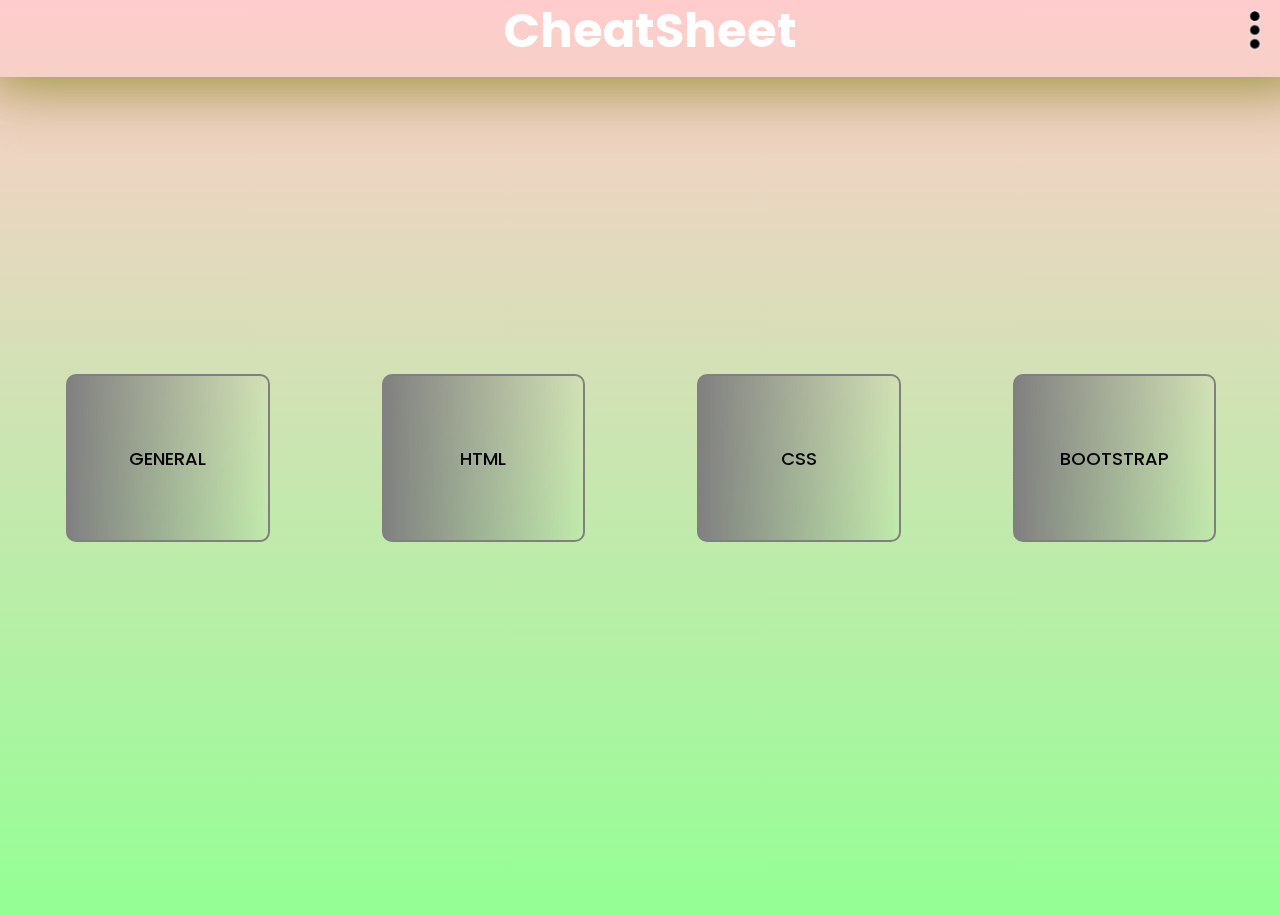
<file: index.html>
<!DOCTYPE html>
<html lang="en">
<head>
    <meta charset="UTF-8">
    <title>CheatSheet</title>
    <link rel="stylesheet" href="./style.css">
    <link rel="icon" type="image/png" href="images/icon.png">

</head>
<body>

<h1 class ="CheatSheetTitle">CheatSheet</h1>
<div class="navi">
    <input type="checkbox" id="navi-button">
    <label for="navi-button">
        <img src="images/navi-button.png" alt="alt" class="navi-button-img">
    </label>
    <div class="navigation-points">
        <a class="active" href="index.html">Home</a>
        <a href="general.html">General</a>
        <a href="html.html">HTML </a>
        <a href="lists-and-tables.html">Tables and List</a>
        <a href="css.html">CSS</a>
    </div>
</div>

<div class="buttons">
    <div class="btn">
        <a href="general.html">GENERAL</a>
    </div>
    <div class="btn">
        <a href="html.html">HTML</a>
    </div>
    <div class="btn">
        <a href="css.html">CSS</a>
    </div>
    <div class="btn">
        <a href="bs.html">BOOTSTRAP</a>
    </div>

</div>
        
</body>
</html>
</file>
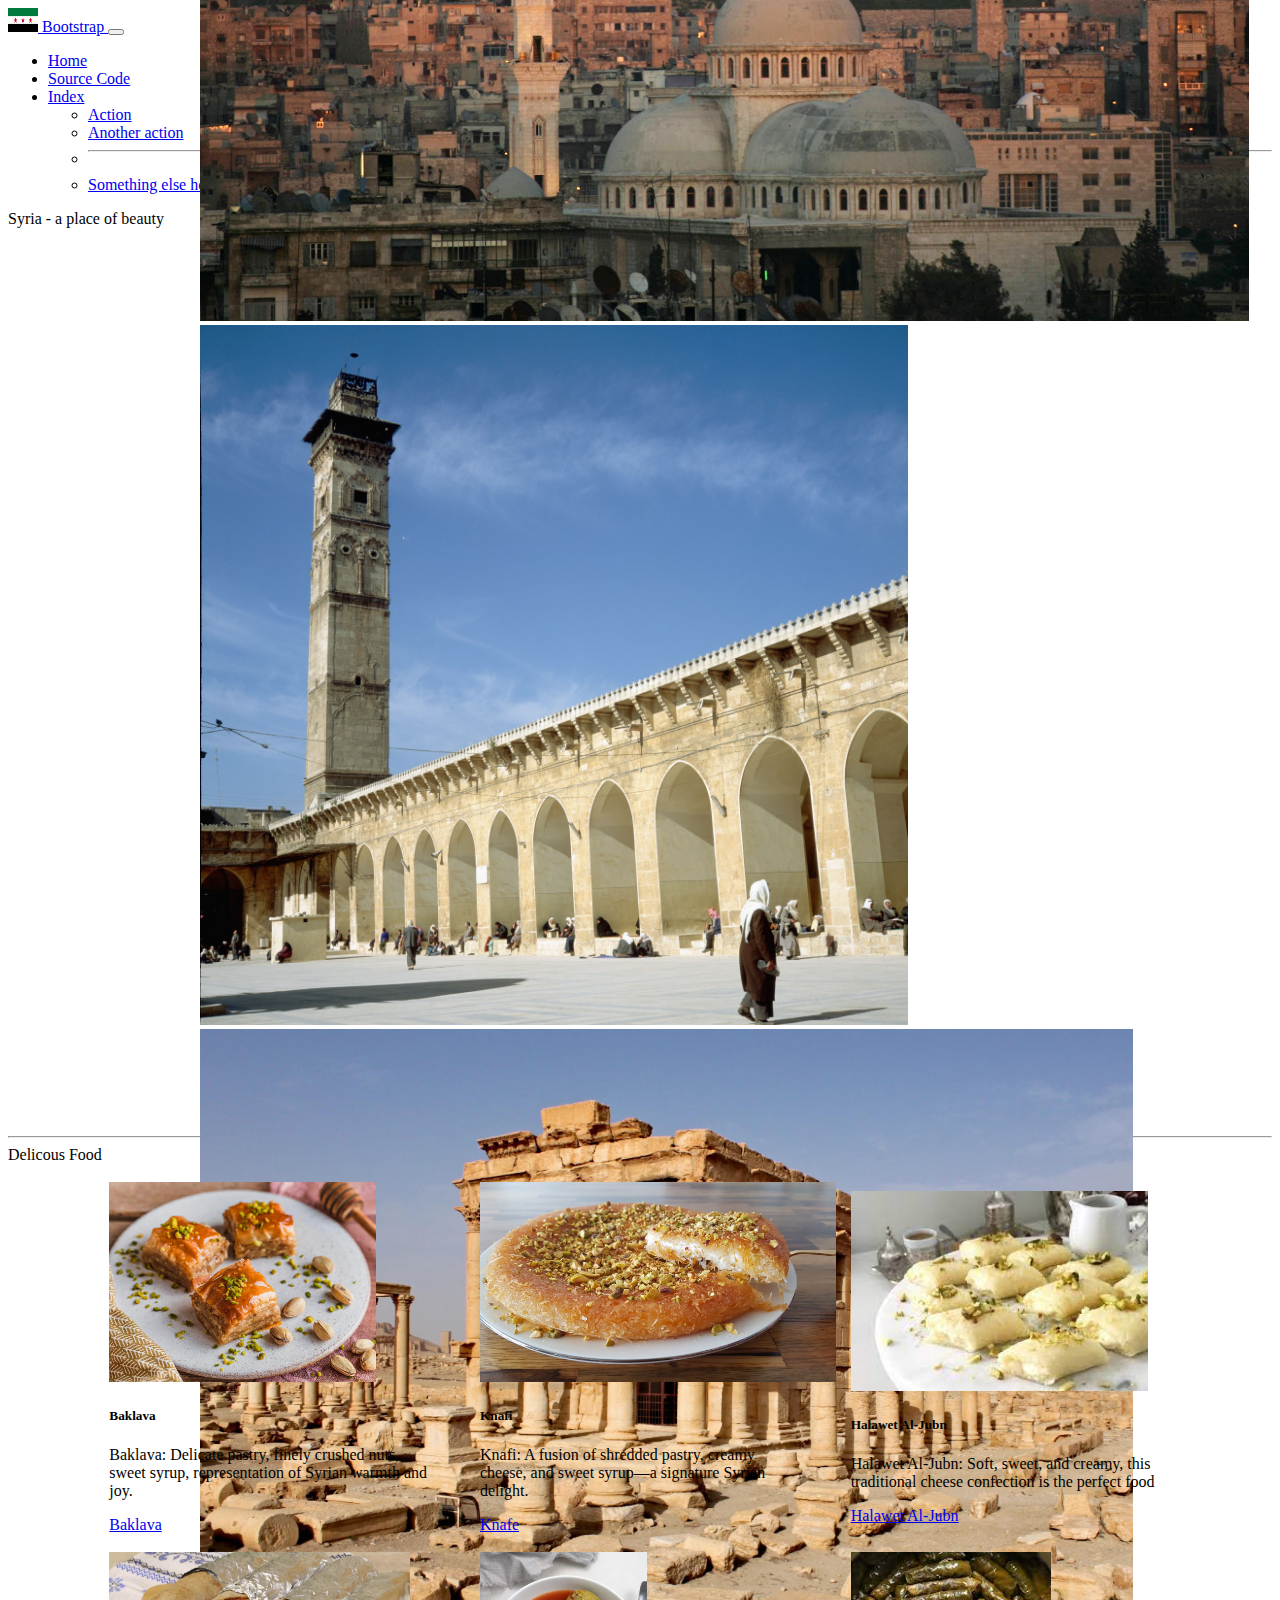
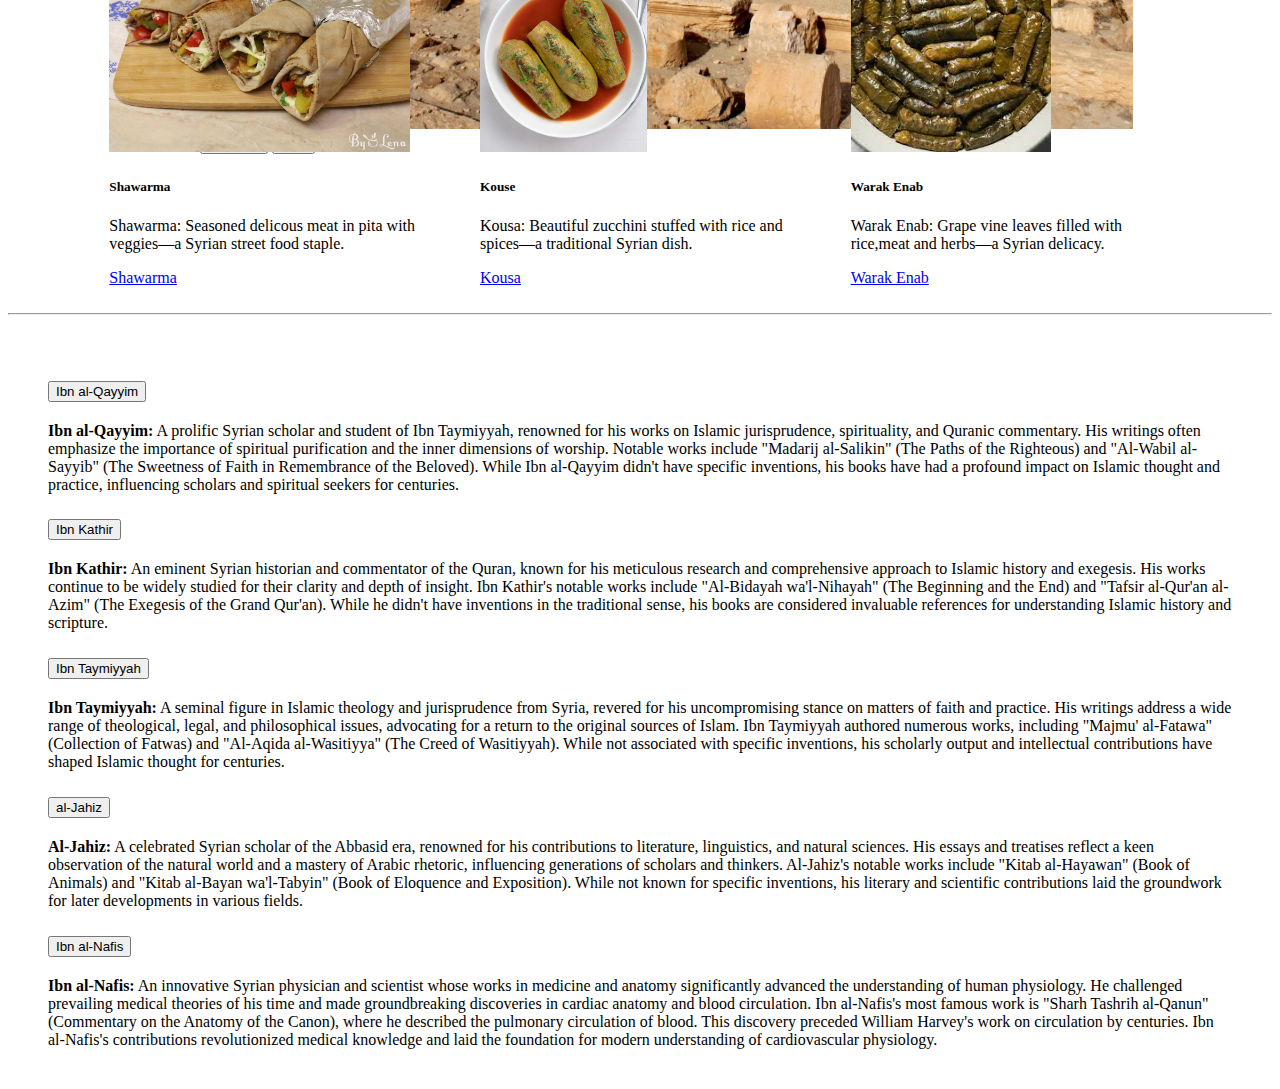
<file: bs.html>
<!DOCTYPE html>
<html lang="en">
<head>
    <link href="https://cdn.jsdelivr.net/npm/bootstrap@5.3.2/dist/css/bootstrap.min.css" rel="stylesheet" integrity="sha384-T3c6CoIi6uLrA9TneNEoa7RxnatzjcDSCmG1MXxSR1GAsXEV/Dwwykc2MPK8M2HN" crossorigin="anonymous">
    <meta charset="UTF-8">
    <meta name="viewport" content="width=device-width, initial-scale=1.0">
    <link rel="stylesheet" href="./bs.css">
    <link rel="icon" type="image/png" href="images/icon.png">

    <title>Bootstrap</title>
</head>
<body>

    
    <nav class="navbar navbar-expand-lg bg-body-tertiary">
        <div class="container-fluid">
            
            <a class="navbar-brand" href="#">
                <img src="./images/icon.png" alt="Logo" width="30" height="24" class="d-inline-block align-text-top">
                Bootstrap
              </a>
          <button class="navbar-toggler" type="button" data-bs-toggle="collapse" data-bs-target="#navbarSupportedContent" aria-controls="navbarSupportedContent" aria-expanded="false" aria-label="Toggle navigation">
            <span class="navbar-toggler-icon"></span>
        </button>
        <div class="collapse navbar-collapse" id="navbarSupportedContent">
            <ul class="navbar-nav me-auto mb-2 mb-lg-0">
                <li class="nav-item">
                    <a class="nav-link active" aria-current="page" href="./index.html">Home</a>
                </li>
              <li class="nav-item">
                <a class="nav-link" href="https://getbootstrap.com/">Source Code</a>
              </li>
              <li class="nav-item dropdown">
                <a class="nav-link dropdown-toggle" href="#" role="button" data-bs-toggle="dropdown" aria-expanded="false">
                  Index
                </a>
                <ul class="dropdown-menu">
                  <li><a class="dropdown-item" href="#">Action</a></li>
                  <li><a class="dropdown-item" href="#">Another action</a></li>
                  <li><hr class="dropdown-divider"></li>
                  <li><a class="dropdown-item" href="#">Something else here</a></li>
                </ul>
              </li>
              
            </ul>
            
          </div>
        </div>
      </nav>
      <div class="display-3 text-center ">Syria - a place of beauty</div>


      <div class="car">
        <div id="carouselExampleIndicators" class="carousel slide">
            <div class="carousel-indicators">
              <button type="button" data-bs-target="#carouselExampleIndicators" data-bs-slide-to="0" class="active" aria-current="true" aria-label="Slide 1"></button>
              <button type="button" data-bs-target="#carouselExampleIndicators" data-bs-slide-to="1" aria-label="Slide 2"></button>
              <button type="button" data-bs-target="#carouselExampleIndicators" data-bs-slide-to="2" aria-label="Slide 3"></button>
            </div>
            <div class="carousel-inner">
              <div class="carousel-item active">
                <img src="./images/aleppo.jpg" class="d-block w-100" alt="...">
              </div>
              <div class="carousel-item">
                <img src="./images/mosque.jpg" class="d-block w-100" alt="...">
              </div>
              <div class="carousel-item">
                <img src="./images/palmyra.avif" class="d-block w-100" alt="...">
              </div>
            </div>
            <button class="carousel-control-prev" type="button" data-bs-target="#carouselExampleIndicators" data-bs-slide="prev">
              <span class="carousel-control-prev-icon" aria-hidden="true"></span>
              <span class="visually-hidden">Previous</span>
            </button>
            <button class="carousel-control-next" type="button" data-bs-target="#carouselExampleIndicators" data-bs-slide="next">
              <span class="carousel-control-next-icon" aria-hidden="true"></span>
              <span class="visually-hidden">Next</span>
            </button>
          </div>
      </div>


      <hr>
      <div class="display-6 text-center">Delicous Food</div>
      <br>
      <div class="inventions">
        <br>
        <div class="card" style="width: 20rem;">
            <img src="./images/baklava.webp" class="card-img-top" alt="...">
            <div class="card-body">
              <h5 class="card-title">Baklava</h5>
              <p class="card-text">Baklava: Delicate pastry, finely crushed nuts, sweet syrup, representation of Syrian warmth and joy.</p>

              <a href="https://www.storyofakitchen.com/dessert-recipes/syrian-baklava/" class="btn btn-primary">Baklava</a>
            </div>
          </div>
          
          <div class="card" style="width: 20rem;">
            <img src="./images/knafe.jpg" class="card-img-top" alt="...">
            <div class="card-body">
              <h5 class="card-title">Knafi</h5>
              <p class="card-text">Knafi: A fusion of shredded pastry, creamy cheese, and sweet syrup—a signature Syrian delight.</p>
              <a href="#" class="btn btn-primary">Knafe</a>
            </div>
          </div>
          
          <div class="card" style="width: 20rem;">
            <img src="./images/jubn.jpg" class="card-img-top" alt="...">
            <div class="card-body">
              <h5 class="card-title">Halawet Al-Jubn</h5>
              <p class="card-text">Halawet Al-Jubn: Soft, sweet, and creamy, this traditional cheese confection is the perfect food</p>
              <a href="#" class="btn btn-primary">Halawet Al-Jubn</a>
            </div>
          </div>
          <br>
          

      </div>
      <br> 
      <div class="inventions">
        <br>
        <div class="card" style="width: 20rem;">
            <img src="./images/shawrma.jpg" class="card-img-top" alt="...">
            <div class="card-body">
              <h5 class="card-title">Shawarma</h5>
              <p class="card-text">         Shawarma: Seasoned delicous meat in pita with veggies—a Syrian street food staple.</p>
              <a href="https://www.storyofakitchen.com/dessert-recipes/syrian-baklava/" class="btn btn-primary">Shawarma</a>
            </div>
          </div>
          
          <div class="card" style="width: 20rem;">
            <img src="./images/kousa.jpg" class="card-img-top" alt="...">
            <div class="card-body">
              <h5 class="card-title">Kouse</h5>
              <p class="card-text">Kousa: Beautiful zucchini stuffed with rice and spices—a traditional Syrian dish.</p>
              <a href="#" class="btn btn-primary">Kousa</a>
            </div>
          </div>
          
          <div class="card" style="width: 20rem;">
            <img src="./images/warak.jpg" class="card-img-top" alt="...">
            <div class="card-body">
              <h5 class="card-title">Warak Enab</h5>
              <p class="card-text">Warak Enab: Grape vine leaves filled with rice,meat and herbs—a Syrian delicacy.</p>
              <a href="#" class="btn btn-primary">Warak Enab</a>
            </div>
          </div>
          <br>
          

      </div>
    <br><hr>

<div class="accord">
        <div class="accordion" id="accordionExample">
            <div class="accordion-item">
              <h2 class="accordion-header">
                <button class="accordion-button collapsed" type="button" data-bs-toggle="collapse" data-bs-target="#collapseOne" aria-expanded="false" aria-controls="collapseOne">
                  Ibn al-Qayyim
                </button>
              </h2>
              <div id="collapseOne" class="accordion-collapse collapse" data-bs-parent="#accordionExample">
                <div class="accordion-body">
                  <strong>Ibn al-Qayyim:</strong>  A prolific Syrian scholar and student of Ibn Taymiyyah, renowned for his works on Islamic jurisprudence, spirituality, and Quranic commentary. His writings often emphasize the importance of spiritual purification and the inner dimensions of worship. Notable works include "Madarij al-Salikin" (The Paths of the Righteous) and "Al-Wabil al-Sayyib" (The Sweetness of Faith in Remembrance of the Beloved). While Ibn al-Qayyim didn't have specific inventions, his books have had a profound impact on Islamic thought and practice, influencing scholars and spiritual seekers for centuries.</div>
              </div>
            </div>
            <div class="accordion-item">
              <h2 class="accordion-header">
                <button class="accordion-button collapsed" type="button" data-bs-toggle="collapse" data-bs-target="#collapseTwo" aria-expanded="false" aria-controls="collapseTwo">
                  Ibn Kathir
                </button>
              </h2>
              <div id="collapseTwo" class="accordion-collapse collapse" data-bs-parent="#accordionExample">
                <div class="accordion-body">
                  <strong>Ibn Kathir:</strong> An eminent Syrian historian and commentator of the Quran, known for his meticulous research and comprehensive approach to Islamic history and exegesis. His works continue to be widely studied for their clarity and depth of insight. Ibn Kathir's notable works include "Al-Bidayah wa'l-Nihayah" (The Beginning and the End) and "Tafsir al-Qur'an al-Azim" (The Exegesis of the Grand Qur'an). While he didn't have inventions in the traditional sense, his books are considered invaluable references for understanding Islamic history and scripture. </div>
            </div>
            <div class="accordion-item">
              <h2 class="accordion-header">
                <button class="accordion-button collapsed" type="button" data-bs-toggle="collapse" data-bs-target="#collapseThree" aria-expanded="false" aria-controls="collapseThree">
                  Ibn Taymiyyah
                </button>
              </h2>
              <div id="collapseThree" class="accordion-collapse collapse" data-bs-parent="#accordionExample">
                <div class="accordion-body">
                  <strong>Ibn Taymiyyah:</strong> A seminal figure in Islamic theology and jurisprudence from Syria, revered for his uncompromising stance on matters of faith and practice. His writings address a wide range of theological, legal, and philosophical issues, advocating for a return to the original sources of Islam. Ibn Taymiyyah authored numerous works, including "Majmu' al-Fatawa" (Collection of Fatwas) and "Al-Aqida al-Wasitiyya" (The Creed of Wasitiyyah). While not associated with specific inventions, his scholarly output and intellectual contributions have shaped Islamic thought for centuries.         </div>
            </div>
            <div class="accordion-item">
              <h2 class="accordion-header">
                <button class="accordion-button collapsed" type="button" data-bs-toggle="collapse" data-bs-target="#collapseFour" aria-expanded="false" aria-controls="collapseFour">
                  al-Jahiz
                </button>
              </h2>
              <div id="collapseFour" class="accordion-collapse collapse" data-bs-parent="#accordionExample">
                <div class="accordion-body">
                  <strong>Al-Jahiz:</strong> A celebrated Syrian scholar of the Abbasid era, renowned for his contributions to literature, linguistics, and natural sciences. His essays and treatises reflect a keen observation of the natural world and a mastery of Arabic rhetoric, influencing generations of scholars and thinkers. Al-Jahiz's notable works include "Kitab al-Hayawan" (Book of Animals) and "Kitab al-Bayan wa'l-Tabyin" (Book of Eloquence and Exposition). While not known for specific inventions, his literary and scientific contributions laid the groundwork for later developments in various fields.  </div>
            </div>
            <div class="accordion-item">
              <h2 class="accordion-header">
                <button class="accordion-button collapsed" type="button" data-bs-toggle="collapse" data-bs-target="#collapseFive" aria-expanded="false" aria-controls="collapseFive">
                  Ibn al-Nafis
                </button>
              </h2>
              <div id="collapseFive" class="accordion-collapse collapse" data-bs-parent="#accordionExample">
                <div class="accordion-body">
                  <strong>Ibn al-Nafis:</strong> An innovative Syrian physician and scientist whose works in medicine and anatomy significantly advanced the understanding of human physiology. He challenged prevailing medical theories of his time and made groundbreaking discoveries in cardiac anatomy and blood circulation. Ibn al-Nafis's most famous work is "Sharh Tashrih al-Qanun" (Commentary on the Anatomy of the Canon), where he described the pulmonary circulation of blood. This discovery preceded William Harvey's work on circulation by centuries. Ibn al-Nafis's contributions revolutionized medical knowledge and laid the foundation for modern understanding of cardiovascular physiology.   </div>
            </div>
          </div>
          
            </div>

    </div>
</div>
</div>


    <script src="https://cdn.jsdelivr.net/npm/@popperjs/core@2.11.8/dist/umd/popper.min.js" integrity="sha384-I7E8VVD/ismYTF4hNIPjVp/Zjvgyol6VFvRkX/vR+Vc4jQkC+hVqc2pM8ODewa9r" crossorigin="anonymous"></script>
    <script src="https://cdn.jsdelivr.net/npm/bootstrap@5.3.2/dist/js/bootstrap.min.js" integrity="sha384-BBtl+eGJRgqQAUMxJ7pMwbEyER4l1g+O15P+16Ep7Q9Q+zqX6gSbd85u4mG4QzX+" crossorigin="anonymous"></script>
</body>
</html>
</file>
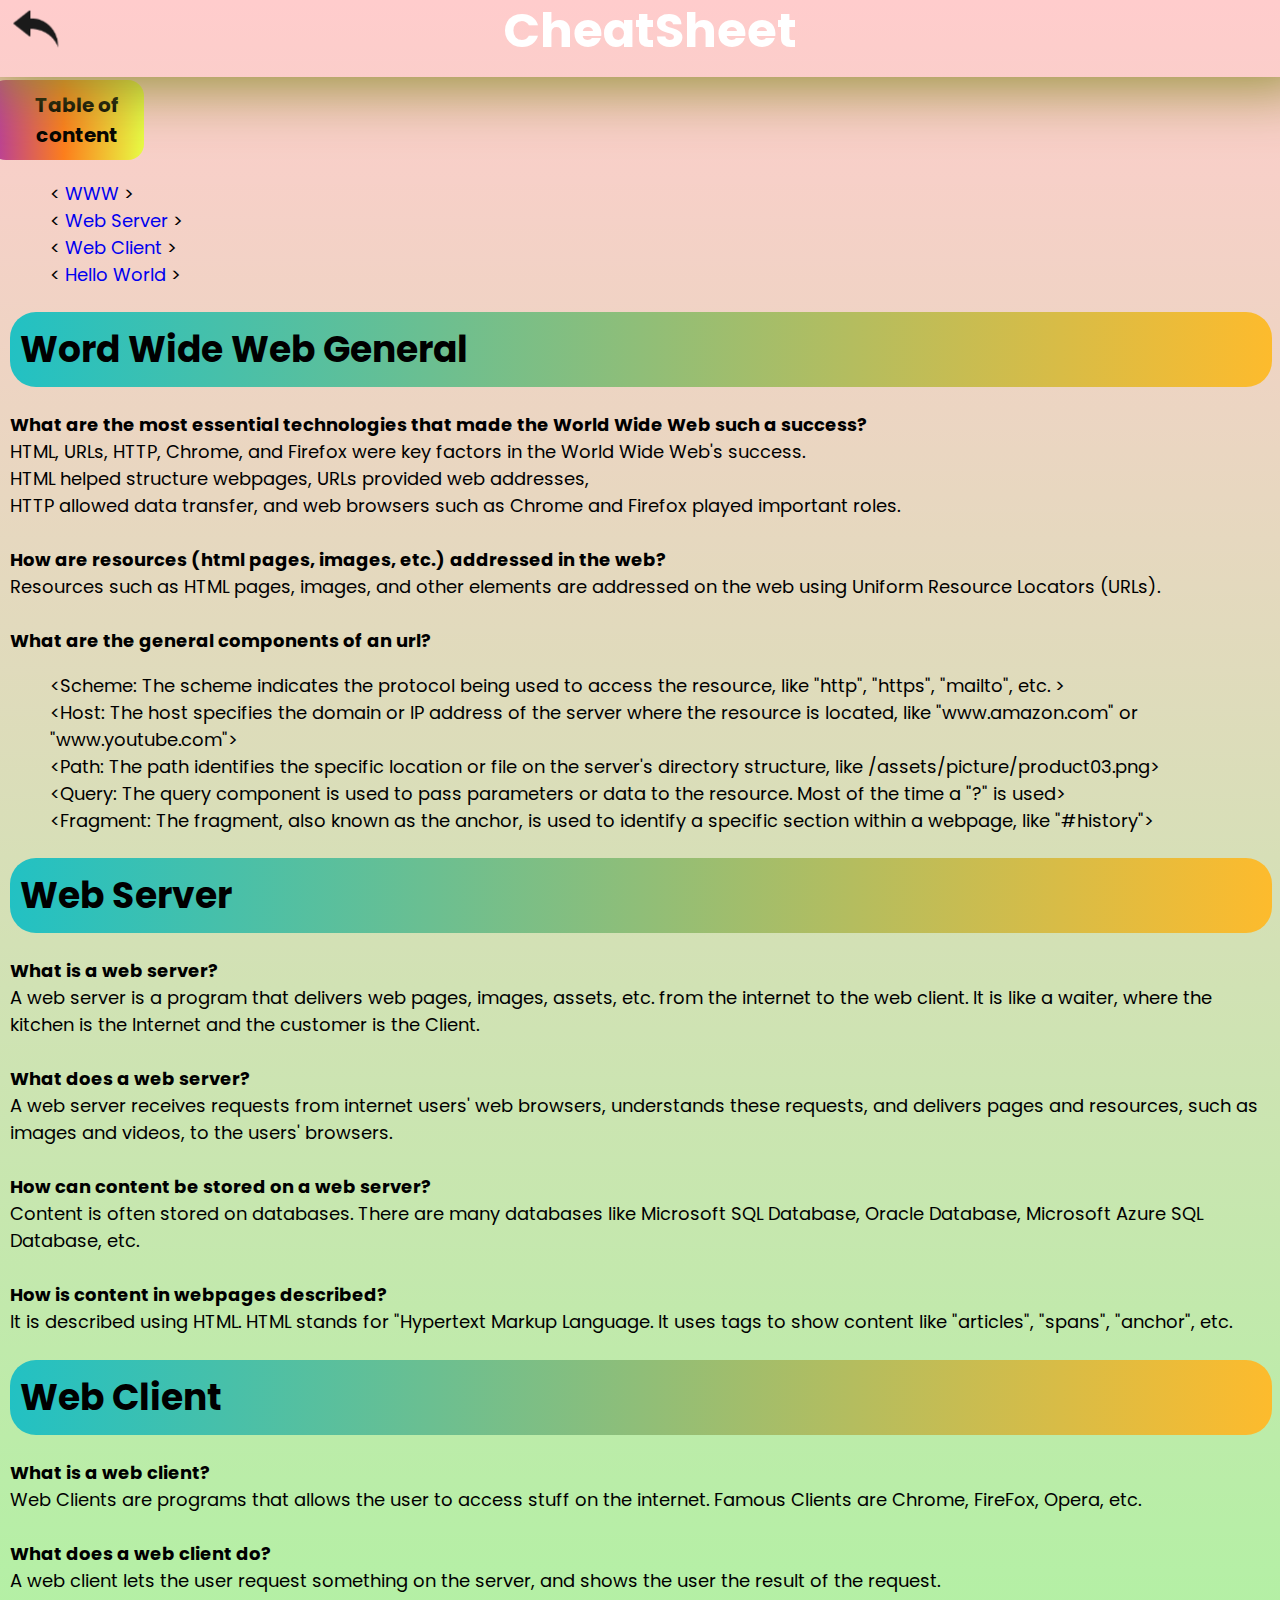
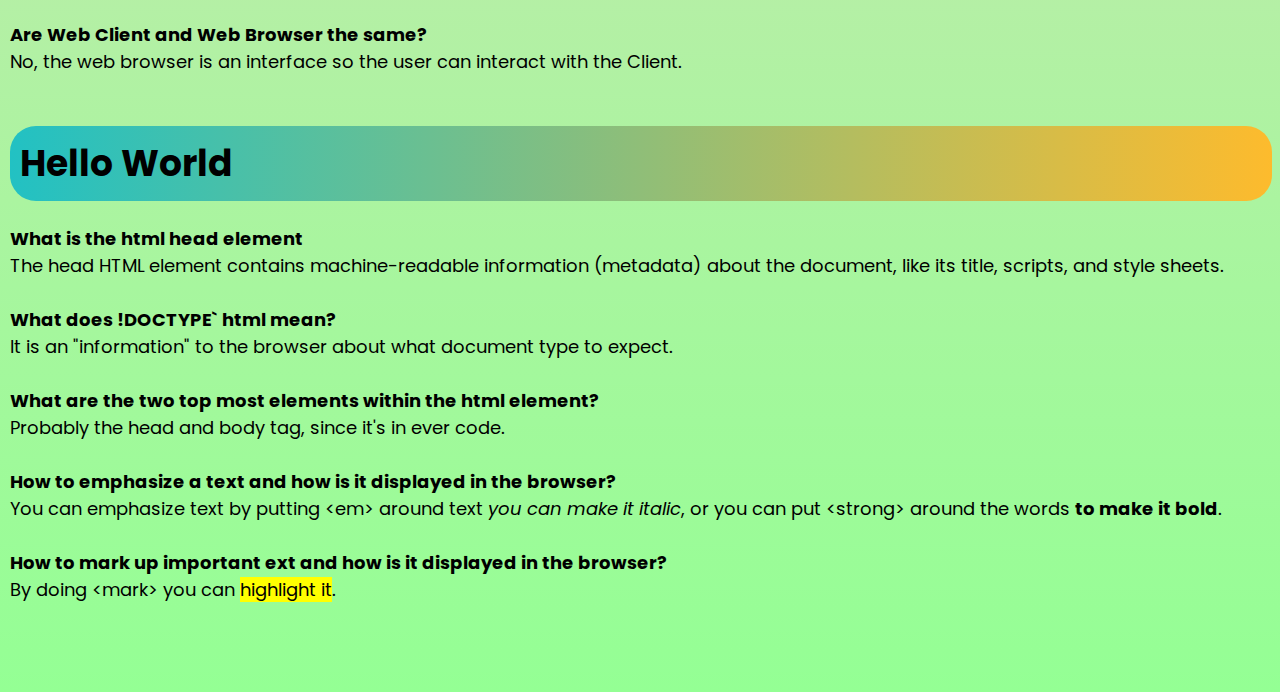
<file: cheatsheet.html>
<!DOCTYPE html>
<html lang="en">
<head>
    <meta charset="UTF-8">
    <title>Cheat-Sheet</title>
    <link rel="stylesheet" type="text/css"  href="./style.css">
</head>
<body>

    <h4 class="Title">CheatSheet</h4>

    <a class="goback" href="index.html">
        <div class="back-key">
            <img class="arrow" src="images/arrow.png" alt="Go Back Arrow">
        </div>
    </a>
    <p class="table_of_content">Table of content</p>
    <ul class="list">
        <li><a href="#WWW"> WWW </a></li>
        <li><a href="#Web Server"> Web Server </a></li>
        <li><a href="#Web Client"> Web Client </a></li>
        <li><a href="#Hello World"> Hello World </a></li>
    </ul>

    <article id="WWW">
        <h1>Word Wide Web General</h1>
        <span style="font-weight: bold">What are the most essential technologies that made the World Wide Web such a success?</span>
        <br>
        HTML, URLs, HTTP, Chrome, and Firefox were key factors in the
        World Wide Web's success.
        <br>
        HTML helped structure webpages, URLs provided web addresses,
        <br>
        HTTP allowed data transfer, and web browsers such as Chrome and Firefox
        played important roles.
        <br> <br>

        <span style=" font-weight: bold"> How are resources (html pages, images, etc.)  addressed in the web?</span>
        <br>
        Resources such as HTML pages, images, and other elements
        are addressed on the web using Uniform Resource Locators (URLs).
        <br><br>

        <span style="font-weight: bold">What are the general components of an url?</span>
        <br>
        <ol>
            <li>Scheme: The scheme indicates the protocol being used to access the resource, like "http", "https", "mailto", etc. </li>
            <li>Host: The host specifies the domain or IP address of the server where the resource is located, like "www.amazon.com" or "www.youtube.com"</li>
            <li>Path: The path identifies the specific location or file on the server's directory structure, like /assets/picture/product03.png</li>
            <li>Query: The query component is used to pass parameters or data to the resource. Most of the time a "?" is used</li>
            <li>Fragment: The fragment, also known as the anchor, is used to identify a specific section within a webpage, like "#history"</li>
        </ol>
    </article>

    <article id="Web Server">
        <h1>Web Server</h1>
        <span style="font-weight: bold">What is a web server?</span>
        <br>
        A web server is a program that delivers web pages, images, assets, etc. from the internet to the web client. It is like a waiter, where the kitchen is the Internet and the customer is the Client.
        <br><br>

        <span style="font-weight: bold">What does a web server?</span>
        <br>
        A web server receives requests from internet users' web browsers, understands these requests, and delivers pages and resources, such as images and videos, to the users' browsers.
        <br><br>
        <span style="font-weight: bold">How can content be stored on a web server?</span>
        <br>
        Content is often stored on databases. There are many databases like Microsoft SQL Database, Oracle Database, Microsoft Azure SQL Database, etc.
        <br><br>
        <span style="font-weight: bold">How is content in webpages described?</span>
        <br>
        It is described using HTML. HTML stands for "Hypertext Markup Language. It uses tags to show content like "articles", "spans", "anchor", etc.
    </article>

    <article id="Web Client">
        <h1>Web Client</h1>
        <span style="font-weight: bold">What is a web client?</span>
        <br>
        Web Clients are programs that allows the user to access stuff on the internet. Famous Clients are Chrome, FireFox, Opera, etc.
        <br><br>
        <span style="font-weight: bold">What does a web client do?</span>
        <br>
        A web client lets the user request something on the server, and shows the user the result of the request.
        <br><br>
        <span style="font-weight: bold">Are Web Client and Web Browser the same?</span>
        <br>
        No, the web browser is an interface so the user can interact with the Client.
        <br><br>
    </article>

    <article id="Hello World">
    <h1>Hello World</h1>
    <span style="font-weight: bold">What is the html head element</span>
    <br>
    The head HTML element contains machine-readable information (metadata) about the document, like its title, scripts, and style sheets.
    <br><br>
    <span style="font-weight: bold">What does !DOCTYPE` html mean?</span>
    <br>
    It is an "information" to the browser about what document type to expect.
    <br><br>
    <span style="font-weight: bold">What are the two top most elements within the html element?</span>
    <br>
    Probably the head and body tag, since it's in ever code.
    <br><br>
    <span style="font-weight: bold">How to emphasize a text and how is it displayed in the browser?</span>
    <br>
    You can emphasize text by putting  &lt;em&gt; around text <em> you can make it italic</em>, or you can put &LT;strong&gt; around the words <strong> to make it bold</strong>.
    <br><br>
    <span style="font-weight: bold">How to mark up important ext and how is it displayed in the browser?</span>
    <br>
    By doing &lt;mark&gt; you can <mark>highlight it</mark>.
</article>
    <br><br><br>





</body>
</html>
</file>
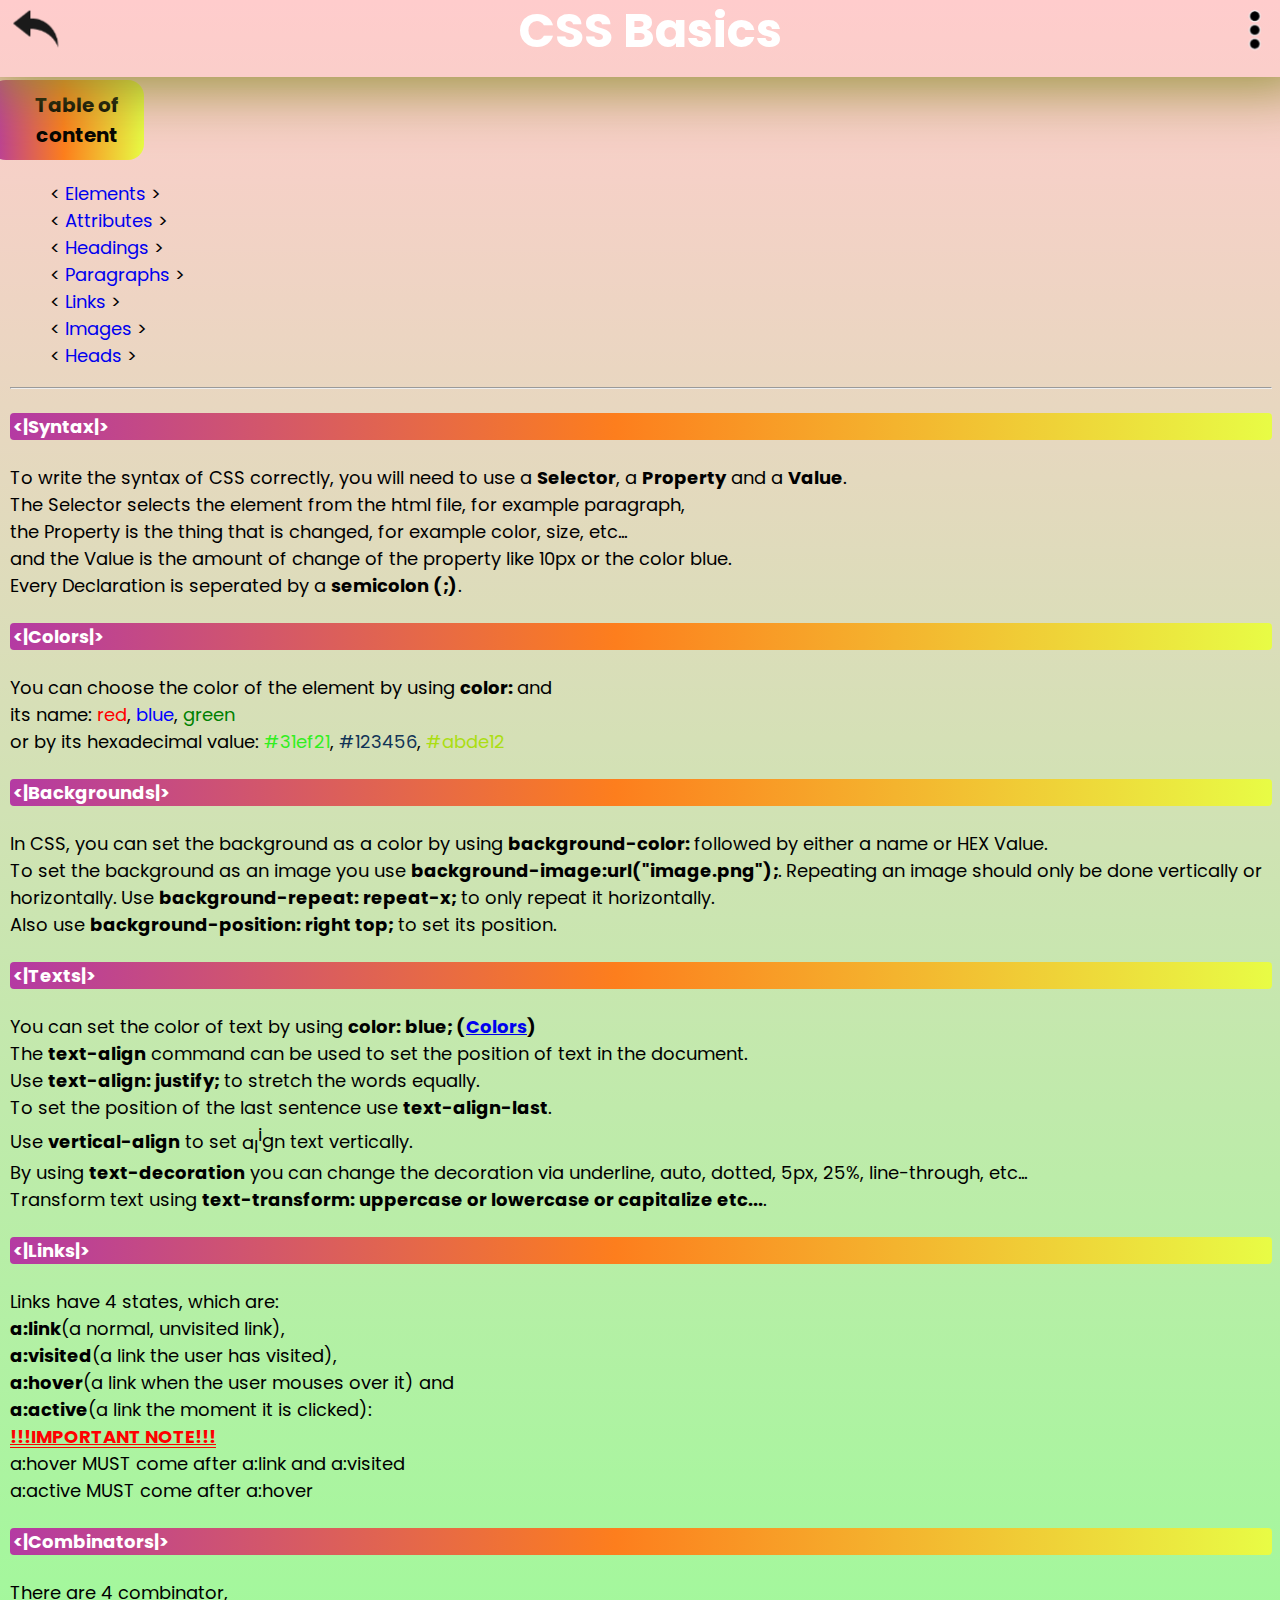
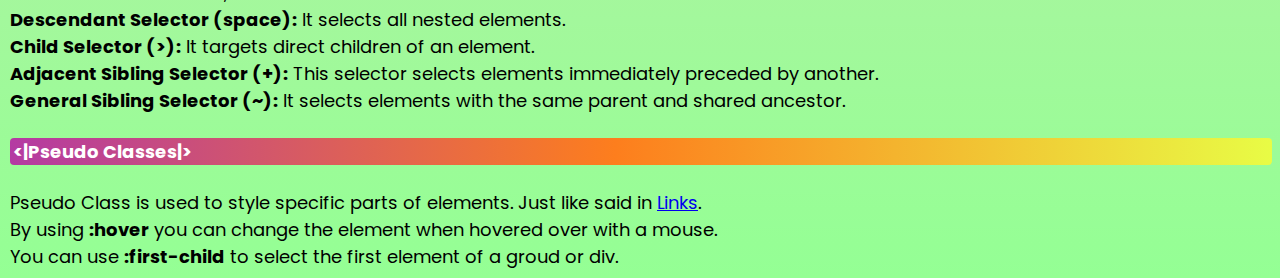
<file: css.html>
<!DOCTYPE html>
<html lang="en">
<head>
    <meta charset="UTF-8">
    <title>CSS</title>
    <link rel="icon" type="image/png" href="images/icon.png">
    <link rel="stylesheet" type="text/css"  href="./style.css">
</head>
<body>

<div class="navi">
    <input type="checkbox" id="navi-button">
    <label for="navi-button">
        <img src="images/navi-button.png" alt="alt" class="navi-button-img">
    </label>
    <div class="navigation-points">
        <a href="index.html">Home</a>
        <a href="general.html">General</a>
        <a href="html.html">HTML</a>
        <a href="lists-and-tables.html">Tables and List</a>
        <a class="active" href="css.html">CSS</a>
    </div>
</div>

<h1 class="Title">CSS Basics</h1>

<a class="go-back" href="index.html">
    <div class="back-key">
        <img class="arrow" src="images/arrow.png" alt="Go Back Arrow">
    </div>
</a>

<p class="table_of_content">Table of content</p>
<ul class="list">
    <li><a href="#syntax_CSS"> Elements </a></li>
    <li><a href="#color_CSS"> Attributes </a></li>
    <li><a href="#background_CSS"> Headings </a></li>
    <li><a href="#text_CSS"> Paragraphs </a></li>
    <li><a href="#link_CSS"> Links </a></li>
    <li><a href="#combinator_CSS"> Images </a></li>
    <li><a href="#pseudo_classes_CSS"> Heads </a></li>
</ul>

<hr>

<div class="contents">
    <h4 class="CSS_title" id="syntax_CSS">Syntax</h4>
    To write the syntax of CSS correctly, you will need to use a <strong>Selector</strong>, a <strong>Property</strong> and a <strong>Value</strong>.
    <br>The Selector selects the element from the html file, for example paragraph,
    <br>the Property is the thing that is changed, for example color, size, etc...
    <br>and the Value is the amount of change of the property like 10px or the color blue.
    <br>Every Declaration is seperated by a <strong>semicolon (;)</strong>.
</div>

<div class="contents">
    <h4 class="CSS_title" id="color_CSS">Colors</h4>
    You can choose the color of the element by using <strong>color: </strong> and
    <br>its name: <span style="color: red">red</span>, <span style="color: blue">blue</span>, <span style="color: green">green</span>
    <br>or by its hexadecimal value: <span style="color: #31ef21">#31ef21</span>, <span style="color: #123456">#123456</span>, <span style="color: #abde12">#abde12</span>
</div>

<div class="contents">
    <h4 class="CSS_title" id="background_CSS">Backgrounds</h4>
    In CSS, you can set the background as a color by using <strong>background-color: </strong> followed by either a name or HEX Value.
    <br> To set the background as an image you use <strong>background-image:url("image.png");</strong>.
    Repeating an image should only be done vertically or horizontally. Use <strong>background-repeat: repeat-x;</strong> to only repeat it horizontally.
    <br>Also use <strong>background-position: right top;</strong> to set its position.
</div>

<div class="contents">
    <h4 class="CSS_title" id="text_CSS">Texts</h4>
    You can set the color of text by using <strong>color: blue; (<a href="#color_CSS">Colors</a>)</strong>
    <br> The <strong>text-align</strong> command can be used to set the position of text in the document.
    <br>Use <strong>text-align: justify;</strong> to stretch the words equally.
    <br>To set the position of the last sentence use <strong>text-align-last</strong>.
    <br>Use <strong>vertical-align</strong> to set <span style="vertical-align: text-top">a</span><span style="vertical-align: sub">l</span><span style="vertical-align: super">i</span><span style="vertical-align: text-bottom">g</span>n text vertically.
    <br>By using <strong>text-decoration</strong> you can change the decoration via underline, auto, dotted, 5px, 25%, line-through, etc...
    <br>Transform text using <strong>text-transform: uppercase or lowercase or capitalize etc...</strong>.
</div>

<div class="contents">
    <h4 class="CSS_title" id="link_CSS">Links</h4>
    Links have 4 states, which are:
    <br><strong>a:link</strong>(a normal, unvisited link),
    <br><strong>a:visited</strong>(a link the user has visited),
    <br><strong>a:hover</strong>(a link when the user mouses over it) and
    <br><strong>a:active</strong>(a link the moment it is clicked):
    <br><span style="color: red; font-weight: bold; text-decoration: underline double red">!!!IMPORTANT NOTE!!!</span>
    <br>a:hover MUST come after a:link and a:visited
    <br>a:active MUST come after a:hover

</div>

<div class="contents">
    <h4 class="CSS_title" id="combinator_CSS">Combinators</h4>
    There are 4 combinator,
    <br><strong>Descendant Selector (space):</strong> It selects all nested elements.
    <br><strong>Child Selector (>):</strong> It targets direct children of an element.
    <br><strong>Adjacent Sibling Selector (+):</strong> This selector selects elements immediately preceded by another.
    <br><strong>General Sibling Selector (~):</strong> It selects elements with the same parent and shared ancestor.
</div>

<div class="contents">
    <h4 class="CSS_title" id="pseudo_classes_CSS">Pseudo Classes</h4>
    Pseudo Class is used to style specific parts of elements. Just like said in <a href="#link_CSS">Links</a>.
    <br>By using <strong>:hover</strong> you can change the element when hovered over with a mouse.
    <br>You can use <strong>:first-child</strong> to select the first element of a groud or div.
</div>



</body>
</html>
</file>
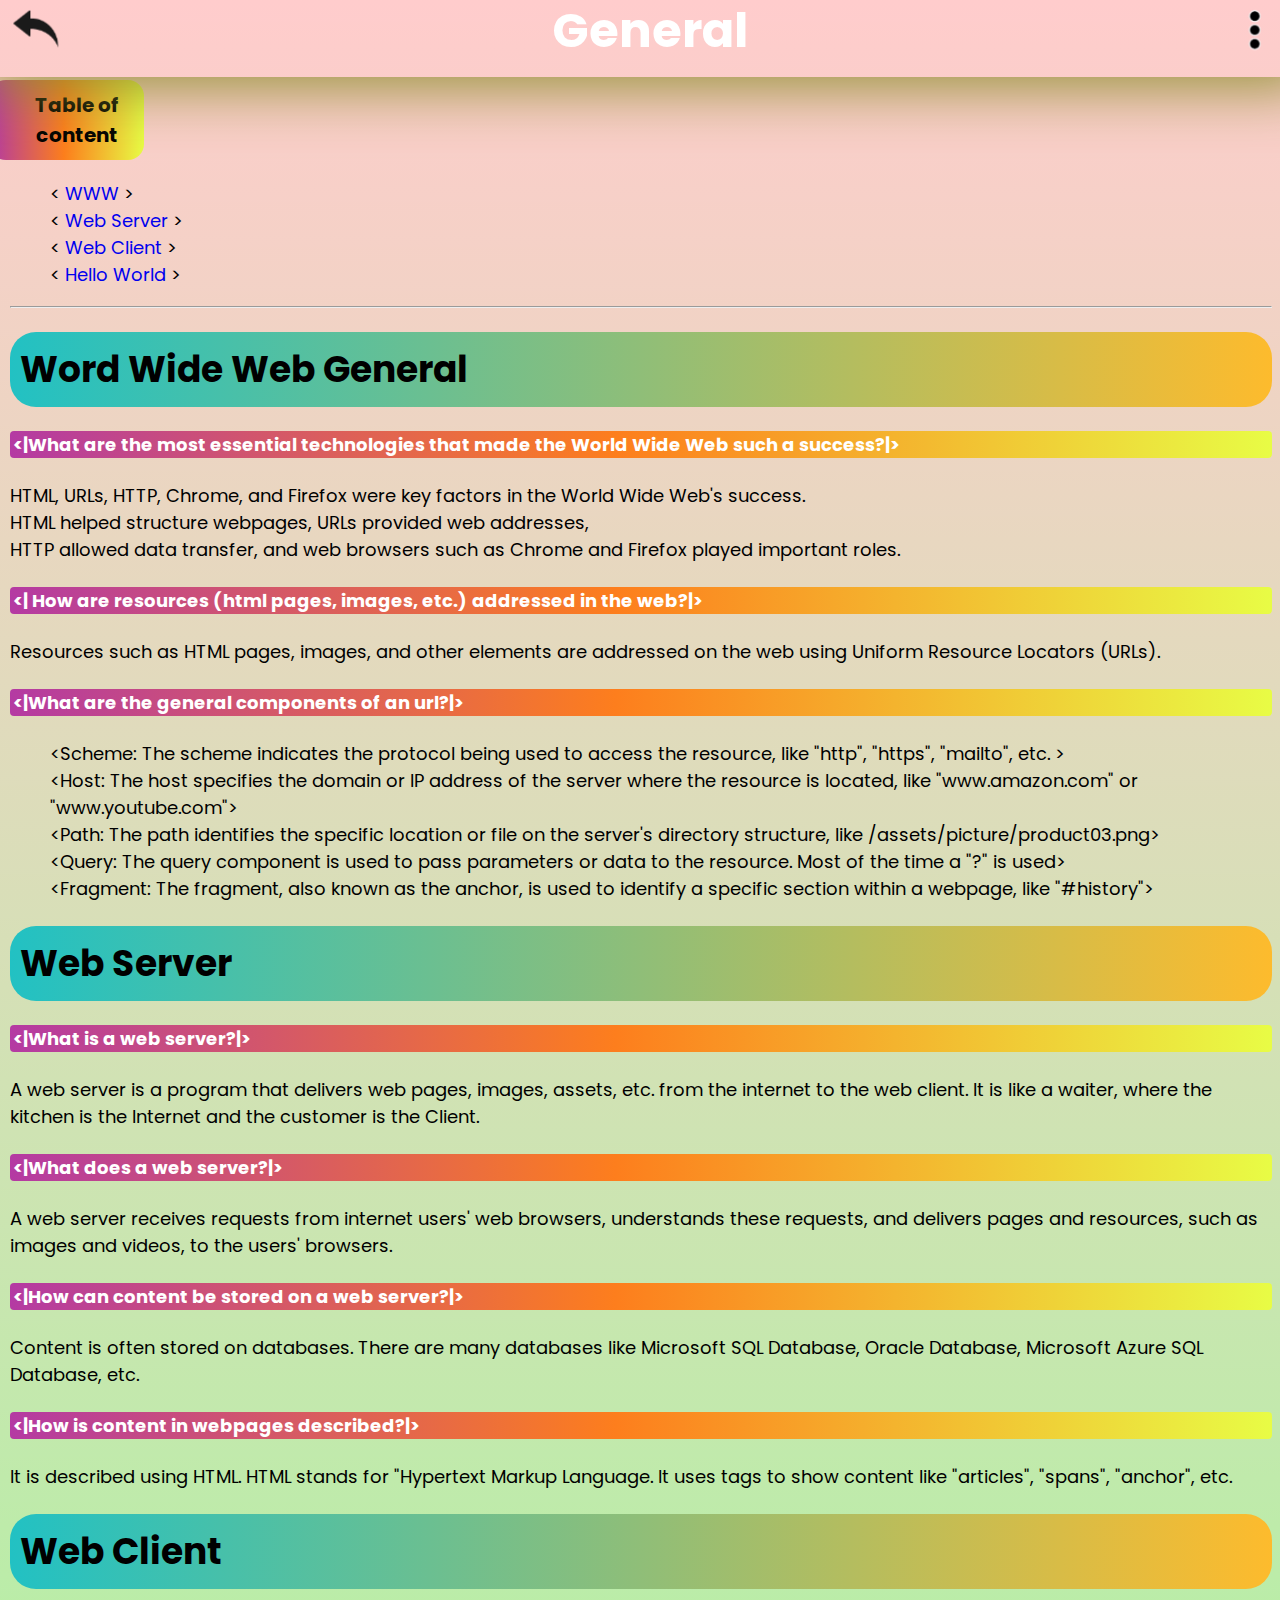
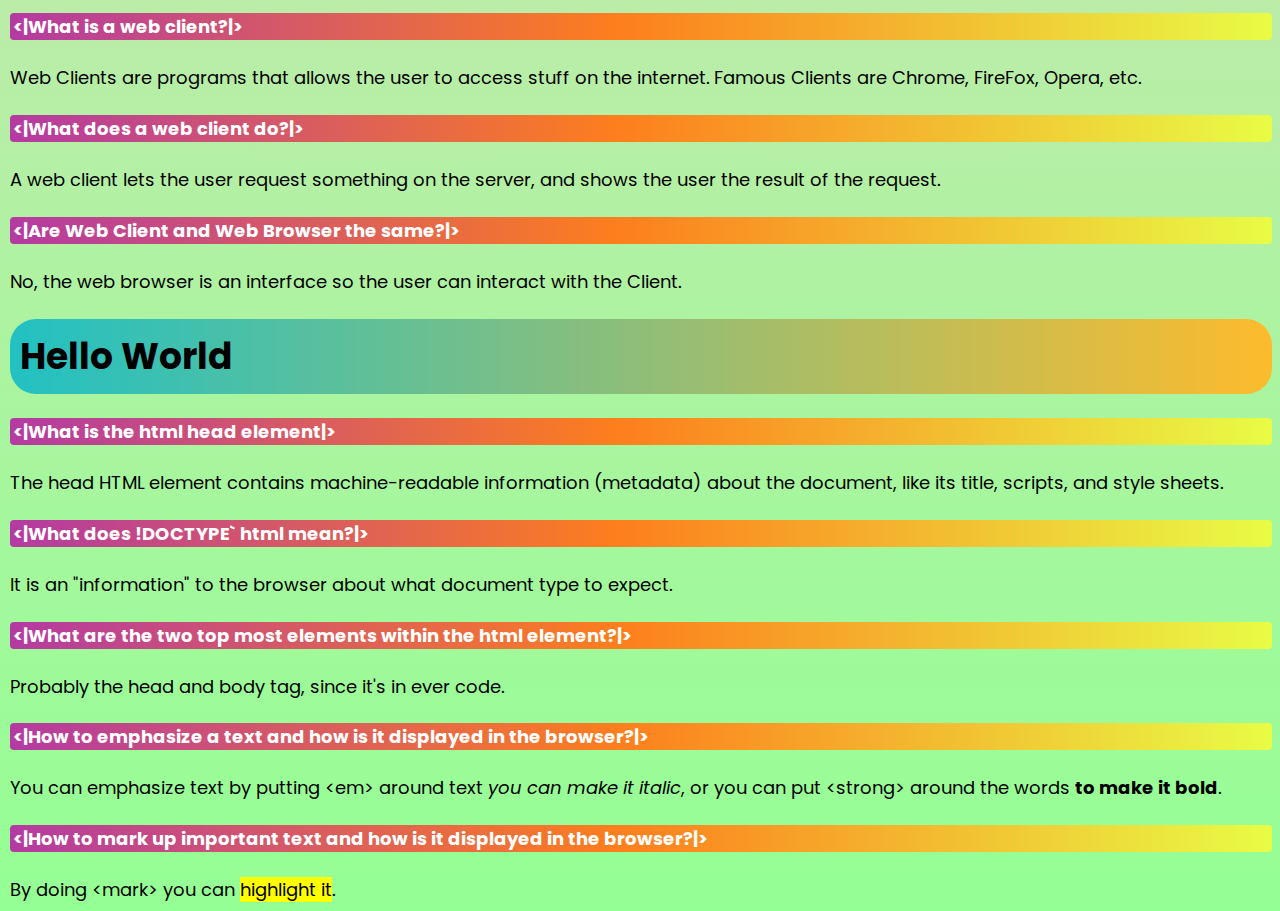
<file: general.html>
<!DOCTYPE html>
<html lang="en">
<head>

    <meta charset="UTF-8">
    <title>General</title>
    <link rel="stylesheet" type="text/css"  href="./style.css">
    <link rel="icon" type="image/png" href="images/icon.png">
</head>
<body>
    
<div class="navi">
    <input type="checkbox" id="navi-button">
    <label for="navi-button">
        <img src="images/navi-button.png" alt="alt" class="navi-button-img">
    </label>
    <div class="navigation-points">
        <a href="index.html">Home</a>
        <a class="active" href="general.html">General</a>
        <a href="html.html">HTML </a>
        <a href="lists-and-tables.html">Tables and List</a>
        <a href="css.html">CSS</a>
    </div>
</div>


    <h4 class="Title">General</h4>

    <a class="go-back" href="index.html">
        <div class="back-key">
            <img class="arrow" src="images/arrow.png" alt="Go Back Arrow">
        </div>
    </a>

    <p class="table_of_content">Table of content</p>
    <ul class="list">
        <li><a href="#WWW"> WWW </a></li>
        <li><a href="#Web-Server"> Web Server </a></li>
        <li><a href="#Web-Client"> Web Client </a></li>
        <li><a href="#Hello-World"> Hello World </a></li>
    </ul>

    <hr>

    <article id="WWW">
        <h1>Word Wide Web General</h1>

        <div class="contents">
            <h4 class="General_title">What are the most essential technologies that made the World Wide Web such a success?</h4>
            HTML, URLs, HTTP, Chrome, and Firefox were key factors in the World Wide Web's success.
            <br>HTML helped structure webpages, URLs provided web addresses,
            <br>HTTP allowed data transfer, and web browsers such as Chrome and Firefox played important roles.
        </div>

        <div class="contents">
            <h4 class="General_title"> How are resources (html pages, images, etc.)  addressed in the web?</h4>
            Resources such as HTML pages, images, and other elements are addressed on the web using Uniform Resource Locators (URLs).
        </div>

        <div class="contents">
            <h4 class="General_title">What are the general components of an url?</h4>
            <ul>
                <li>Scheme: The scheme indicates the protocol being used to access the resource, like "http", "https", "mailto", etc. </li>
                <li>Host: The host specifies the domain or IP address of the server where the resource is located, like "www.amazon.com" or "www.youtube.com"</li>
                <li>Path: The path identifies the specific location or file on the server's directory structure, like /assets/picture/product03.png</li>
                <li>Query: The query component is used to pass parameters or data to the resource. Most of the time a "?" is used</li>
                <li>Fragment: The fragment, also known as the anchor, is used to identify a specific section within a webpage, like "#history"</li>
            </ul>
        </div>

    </article>

    <article id="Web-Server">
        <h1>Web Server</h1>

        <div class="contents">
            <h4 class="General_title">What is a web server?</h4>
            A web server is a program that delivers web pages, images, assets, etc. from the internet to the web client. It is like a waiter, where the kitchen is the Internet and the customer is the Client.
        </div>

        <div class="contents">
            <h4 class="General_title">What does a web server?</h4>
            A web server receives requests from internet users' web browsers, understands these requests, and delivers pages and resources, such as images and videos, to the users' browsers.
        </div>

        <div class="contents">
            <h4 class="General_title">How can content be stored on a web server?</h4>
            Content is often stored on databases. There are many databases like Microsoft SQL Database, Oracle Database, Microsoft Azure SQL Database, etc.
        </div>

        <div class="contents">
            <h4 class="General_title">How is content in webpages described?</h4>
            It is described using HTML. HTML stands for "Hypertext Markup Language. It uses tags to show content like "articles", "spans", "anchor", etc.
        </div>

    </article>

    <article id="Web-Client">
        <h1>Web Client</h1>

        <div class="contents">
            <h4 class="General_title">What is a web client?</h4>
            Web Clients are programs that allows the user to access stuff on the internet. Famous Clients are Chrome, FireFox, Opera, etc.
        </div>

        <div class="contents">
            <h4 class="General_title">What does a web client do?</h4>
            A web client lets the user request something on the server, and shows the user the result of the request.
        </div>

        <div class="contents">
            <h4 class="General_title">Are Web Client and Web Browser the same?</h4>
            No, the web browser is an interface so the user can interact with the Client.
        </div>

    </article>

    <article id="Hello-World">
        <h1>Hello World</h1>

        <div class="contents">
            
            <h4 class="General_title">What is the html head element</h4>
            The head HTML element contains machine-readable information (metadata) about the document, like its title, scripts, and style sheets.
        </div>

        <div class="contents">
            <h4 class="General_title">What does !DOCTYPE` html mean?</h4>
            It is an "information" to the browser about what document type to expect.
        </div>

        <div class="contents">
            <h4 class="General_title">What are the two top most elements within the html element?</h4>
            Probably the head and body tag, since it's in ever code.
        </div>

        <div class="contents">
            <h4 class="General_title">How to emphasize a text and how is it displayed in the browser?</h4>
            You can emphasize text by putting  &lt;em&gt; around text <em> you can make it italic</em>, or you can put &LT;strong&gt; around the words <strong> to make it bold</strong>.
        </div>

        <div class="contents">
            <h4 class="General_title">How to mark up important text and how is it displayed in the browser?</h4>
            By doing &lt;mark&gt; you can <mark>highlight it</mark>.
        </div>
    </article>
</body>
</html>
</file>
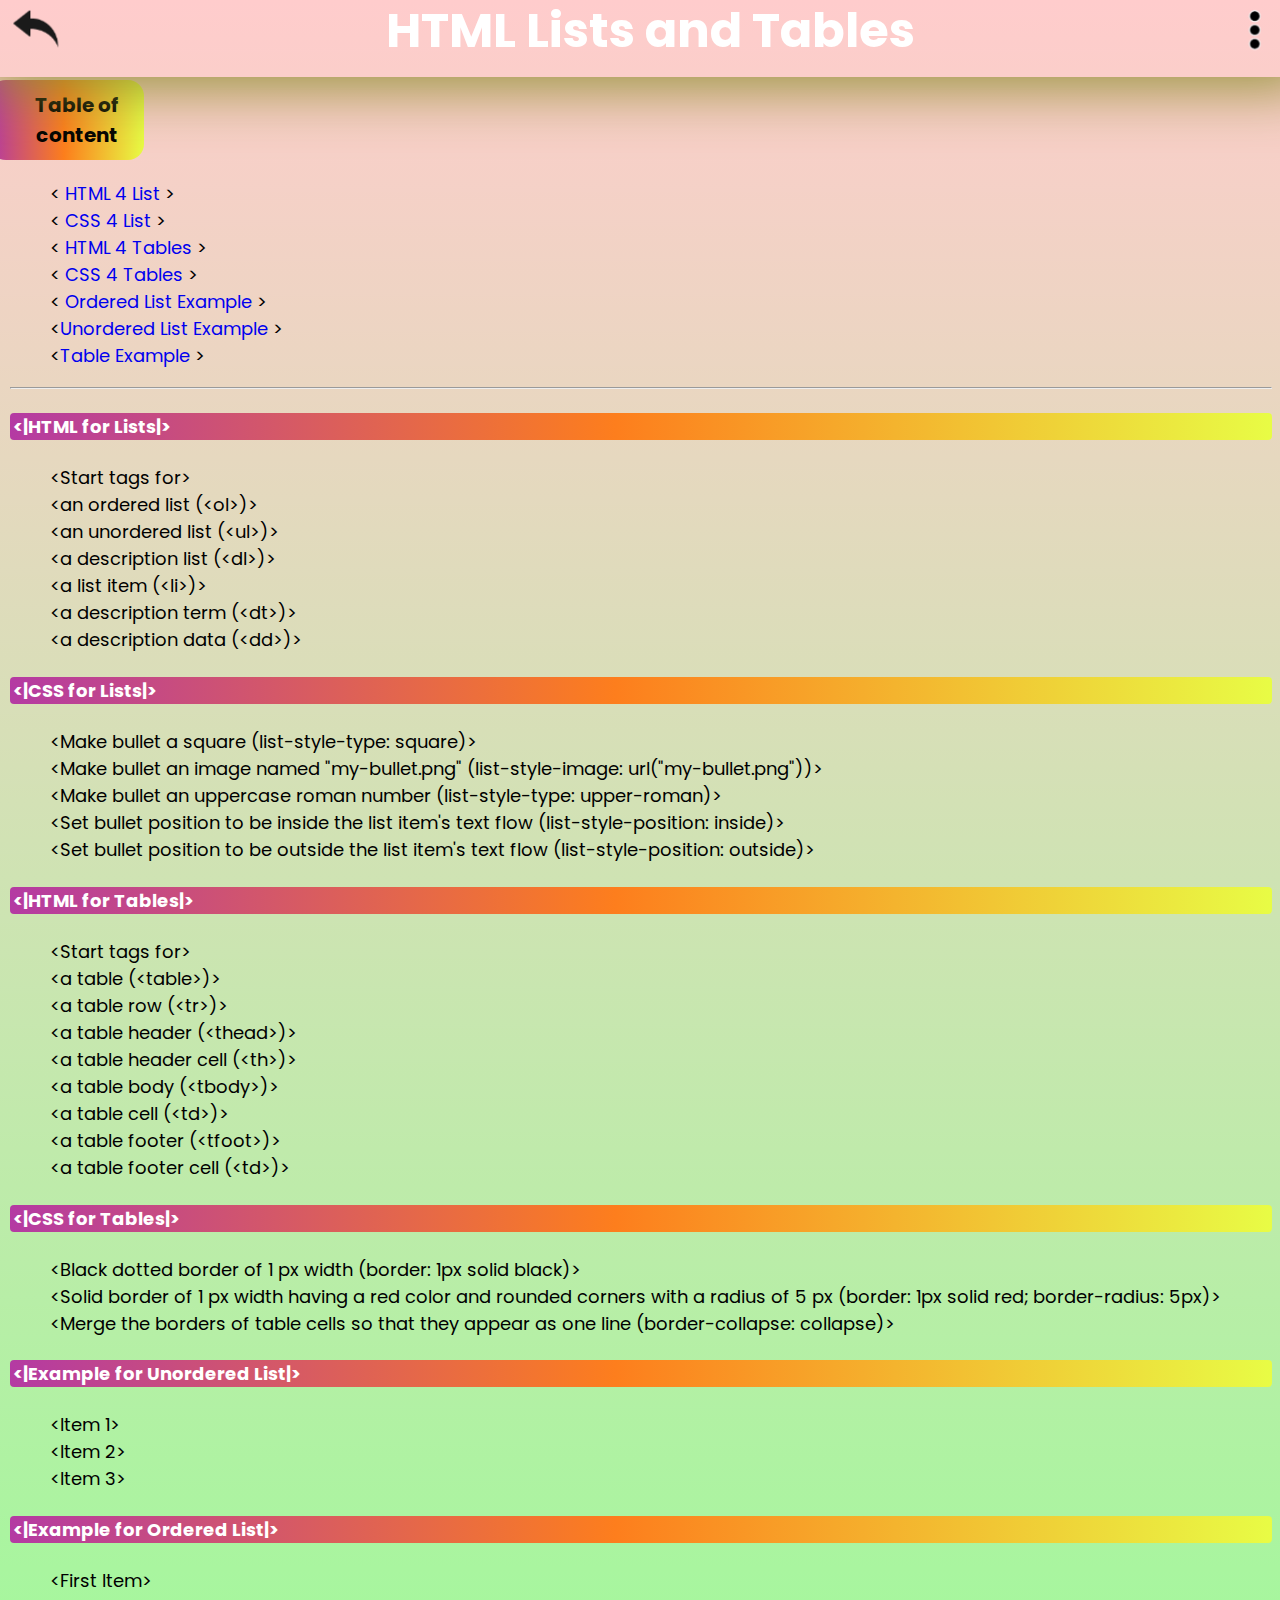
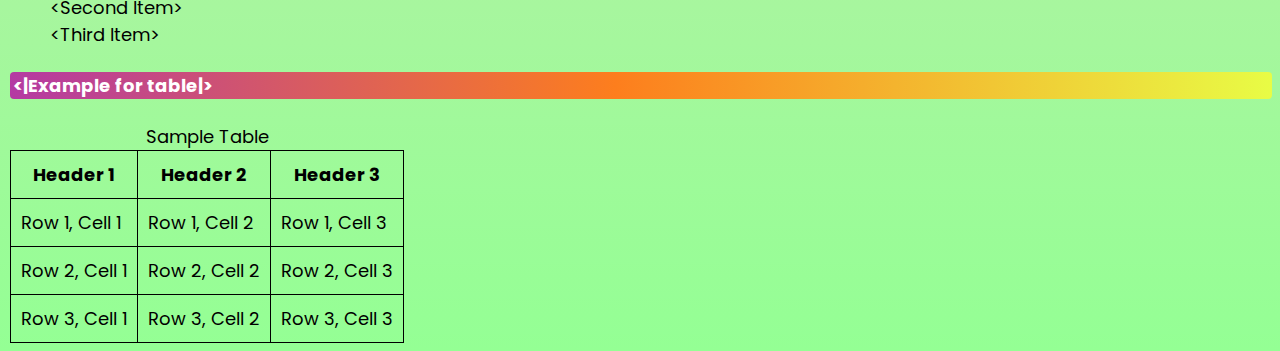
<file: lists-and-tables.html>
<!DOCTYPE html>
<html lang="en">
<head>
  <meta charset="UTF-8">
  <title>Tables and Lists</title>
  <link rel="stylesheet" type="text/css"  href="./style.css">
  <link rel="icon" type="image/png" href="images/icon.png">
</head>
<body>

  <div class="navi">
    <input type="checkbox" id="navi-button">
    <label for="navi-button">
      <img src="images/navi-button.png" alt="alt" class="navi-button-img">
    </label>
    <div class="navigation-points">
      <a  href="index.html">Home</a>
      <a href="general.html">General</a>
      <a href="html.html">HTML </a>
      <a class="active" href="lists-and-tables.html">Tables and List</a>
      <a href="css.html">CSS</a>
    </div>
  </div>

  <h1 class="Title">HTML Lists and Tables</h1>

  <a class="go-back" href="index.html">
    <div class="back-key">
      <img class="arrow" src="images/arrow.png" alt="Go Back Arrow">
    </div>
  </a>

  <p class="table_of_content">Table of content</p>
  <ul class="list">
    <li><a href="#html-for-lists"> HTML 4 List </a></li>
    <li><a href="#css-for-lists"> CSS 4 List </a></li>
    <li><a href="#html-for-tables"> HTML 4 Tables </a></li>
    <li><a href="#css-for-tables"> CSS 4 Tables  </a></li>
    <li><a href="#ol-examples"> Ordered List Example </a></li>
    <li><a href="#ul-example">Unordered List Example </a></li>
    <li><a href="#tables-examples">Table Example </a></li>
  </ul>

  <hr>
  <div class="contents" id="html-for-lists">
    <h4 class="HTML_title">HTML for Lists</h4>
    <ol>
      <li>Start tags for</li>
      <li>an ordered list (&lt;ol&gt;)</li>
      <li>an unordered list (&lt;ul&gt;)</li>
      <li>a description list (&lt;dl&gt;)</li>
      <li>a list item (&lt;li&gt;)</li>
      <li>a description term (&lt;dt&gt;)</li>
      <li>a description data (&lt;dd&gt;)</li>
    </ol>
  </div>

  <div class="contents" id="css-for-lists">
    <h4 class="HTML_title">CSS for Lists</h4>
    <ul>
      <li>Make bullet a square (list-style-type: square)</li>
      <li>Make bullet an image named "my-bullet.png" (list-style-image: url("my-bullet.png"))</li>
      <li>Make bullet an uppercase roman number (list-style-type: upper-roman)</li>
      <li>Set bullet position to be inside the list item's text flow (list-style-position: inside)</li>
      <li>Set bullet position to be outside the list item's text flow (list-style-position: outside)</li>
    </ul>
  </div>

  <div class="contents" id="html-for-tables">
    <h4 class="HTML_title">HTML for Tables</h4>
    <ol>
      <li>Start tags for</li>
      <li>a table (&lt;table&gt;)</li>
      <li>a table row (&lt;tr&gt;)</li>
      <li>a table header (&lt;thead&gt;)</li>
      <li>a table header cell (&lt;th&gt;)</li>
      <li>a table body (&lt;tbody&gt;)</li>
      <li>a table cell (&lt;td&gt;)</li>
      <li>a table footer (&lt;tfoot&gt;)</li>
      <li>a table footer cell (&lt;td&gt;)</li>
    </ol>
  </div>

  <div class="contents" id="css-for-tables">
    <h4 class="HTML_title">CSS for Tables</h4>
    <ul>
      <li>Black dotted border of 1 px width (border: 1px solid black)</li>
      <li>Solid border of 1 px width having a red color and rounded corners with a radius of 5 px (border: 1px solid red; border-radius: 5px)</li>
      <li>Merge the borders of table cells so that they appear as one line (border-collapse: collapse)</li>
    </ul>
  </div>

  <div class="contents" id="ul-example">
    <h4 class="HTML_title">Example for Unordered List</h4>
    <ul>
      <li>Item 1</li>
      <li>Item 2</li>
      <li>Item 3</li>
    </ul>
  </div>

  <div class="contents" id="ol-examples">
    <h4 class="HTML_title">Example for Ordered List</h4>
    <ol>
      <li>First Item</li>
      <li>Second Item</li>
      <li>Third Item</li>
    </ol>
  </div>

  <div class="contents" id="tables-examples">
    <h4 class="HTML_title">Example for table</h4>
    <table>
      <caption>Sample Table</caption>
      <tr>
        <th>Header 1</th>
        <th>Header 2</th>
        <th>Header 3</th>
      </tr>
      <tr>
        <td>Row 1, Cell 1</td>
        <td>Row 1, Cell 2</td>
        <td>Row 1, Cell 3</td>
      </tr>
      <tr>
        <td>Row 2, Cell 1</td>
        <td>Row 2, Cell 2</td>
        <td>Row 2, Cell 3</td>
      </tr>
      <tr>
        <td>Row 3, Cell 1</td>
        <td>Row 3, Cell 2</td>
        <td>Row 3, Cell 3</td>
      </tr>
    </table>
  </div>





</body>
</html>
</file>
<file: style.css>
@import url("https://fonts.googleapis.com/css2?family=Poppins:wght@200;300;400;500;600&display=swap");

body{
    font-family: "Poppins", sans-serif;
    margin-left: 10px;
    padding: 0;
    font-size: 18px;
    animation: fade 500ms ease-in;
    background: linear-gradient(rgba(255,0,0,0.2), rgba(0,255,0,0.42));

}

/*The Title at the home page */
.CheatSheetTitle ,
.Title{
    color: #fff;
    text-align: center;
    font-size: xxx-large;
    animation: rbb 5s infinite ;
    width: 100%;
    left: 0;
    top: 0;
    position: fixed;
    padding: 10px;
    margin-top: -15px;
    -webkit-box-shadow:0px 0px 58px 12px rgba(141,143,47,0.9);
-moz-box-shadow: 0px 0px 58px 12px rgba(141,143,47,0.9);
box-shadow: 0px 0px 58px 12px rgba(141,143,47,0.9);
}
.table_of_content{
    font-size: 20px;
    font-weight: bold;
    background: linear-gradient(90deg, rgba(180,58,163,1) 0%, rgba(253,126,29,1) 48%, rgba(232,252,69,1) 100%);
    max-width: 9%;
    text-align: center;
    border-radius: 16px;
    padding: 10px 10px 10px 30px;
    margin-top: 80px;
    margin-left: -20px;
}
.arrow{
    width: 50px;
    border-radius: 16px;
    rotate: 270deg;
    margin-left: 10px;
    z-index: 0;
    left: 0;
    top: 0;
    position: fixed;
    transition: all 0.3s;
}
.arrow:hover{
    transform:scale(110%);
    animation: blink 1s infinite;

}
.navi {
    margin-left: 150px;
    overflow: hidden;
    z-index: 2;
    right: 0;
    top: 77px;
    position: fixed;
    border-bottom-left-radius: 16px;
}
.navi a {
    color: black;
    text-align: center;
    padding: 14px 16px;
    text-decoration: none;
    font-size: 17px;
    z-index: 2;
    display: grid;
    font-weight: bold;
    border-radius: 16px;
    transition: all 0.3s;
}
.navi a:hover {
    background: linear-gradient(270deg, rgba(63,62,65,1) 0%, rgba(163,163,163,1) 34%, rgba(230,230,230,1) 67%, rgba(84,83,83,1) 100%);
    color: black;
    z-index: 2;
    border-radius: 16px;
}
.navi a.active {
    border-radius: 16px;
    color: white;
    animation: rainbow 1s linear 0s infinite;
    background: linear-gradient(108deg, rgba(43,0,144,1) 0%, rgba(44,191,221,1) 100%);
}
.navi-button-img{
    width: 50px;
    float: right;
    transition: all 0.3s;
    z-index: 1;
    right: 0;
    top: 5px;
    position: fixed;
}
.navi .navigation-points{
    opacity: 0;
    display: none;
}
input[type="checkbox"]{
    display: none;
}
.navi input:checked~.navigation-points{
    opacity: 1;
    background: #efefef;
    height: revert;
    z-index: 1;
    display: flex;
}
.navi-button-img:hover{
    transform: scale(110%);
    cursor: pointer;
    animation: blink 1ms infinite ease-in-out;
}
 .list a{
    text-decoration: none;
}
article h1{
    background: linear-gradient(90deg, rgba(34,193,195,1) 0%, rgba(253,187,45,1) 100%);
    padding: 10px;
    border-radius: 26px;
}
.contents:hover{
    background: linear-gradient(to right,grey, transparent);
    border-radius: 4px;
    margin-left: 15px;
    box-shadow: 10px 10px dimgrey ;
}
.contents{
    transition: all 0.3s;
}
li::before{
    content: "<";
}
li::after{
    content: ">";
}
li::marker{
    content: none
}
.CSS_title,
.HTML_title,
.General_title{
    background: linear-gradient(90deg, rgba(180,58,163,1) 0%, rgba(253,126,29,1) 48%, rgba(232,252,69,1) 100%);
    padding-left: 3px;
    border-radius: 4px;
    color: white;
}
.CSS_title::before,
.HTML_title::before,
.General_title::before{
    content: "<|";
}

.CSS_title::after,
.HTML_title::after,
.General_title::after{
    content: "|>";
}

.CSS_title:hover,
.HTML_title:hover,
.General_title:hover{
    animation: fade 1s ease-out infinite;
    animation: rainbow 1s ease-out infinite;
}
html{
    scroll-behavior: smooth;
}
.list a:hover{
    background:linear-gradient(to right, dimgrey,whitesmoke);
    border-radius: 4px;
    padding: 3px;
    scale: 110%;
    margin-left: 10px;
    box-shadow: 10px 10px grey;
}
@keyframes fade {
    50%{
        opacity: 0.5;
    }
    0%,100%{
        opacity: 1;
    }
}
@keyframes rainbow {
    0% {
        color: mediumpurple;
    }
    50%{
        color: lavender;
    }
    100%{
        color: blue;
    }

}
.buttons{
    position: relative;
    text-align: center;
    display: flex;
    align-items: center;
    justify-content: center;
    height: 100vh;
}
.buttons .btn a{
    border: grey 2px solid;
    background:linear-gradient(to right, grey, transparent);
    text-decoration: none;
    color: black;
    display: flex;
    justify-content: center;
    align-items: center;
    margin: 16px;
    padding: 16px 24px;
    font-weight: 500;
    border-radius: 10px;
    height: 100%;
    transition: 0.5s;
    font-family: "Poppins",sans-serif;
}
.buttons .btn{
    margin: 16px;
    padding: 16px 24px;
    aspect-ratio: 16/9;
    width: 400px;

}
.buttons .btn a:hover{
    color: white;
    border: 2px black solid;
    background: radial-gradient(rgba(255,252,0,1) 0%, rgba(255,0,0,1) 100%);
    box-shadow: 10px 10px grey;
    transform: scale(120%);
}
@keyframes blink {
    50%{
        opacity: 0.5;
    }
    0%,100%{
        opacity: 1;
    }
}
@keyframes rbb {
    0% {
        background: rgba(180,58,163,1);
    }
    24%{
        background: rgba(253,126,29,1);
    }
    48%{
        background: rgba(232,252,69,1);
    }
    72%{
        background: red;
    }

    100%{
        background: violet;
    }

}

.contents table, td, tr, th{
    border: 1px black solid;
    border-collapse: collapse;
    padding: 10px;
}

.CheatSheetTitle{
    animation: chaous 500ms  infinite alternate;
}



@keyframes chaous{
    0%{
        scale: 110%;
        opacity: 0.5;
    }
    100%{
        opacity: 1;
        scale: 100%;
    }
}
</file>
<file: bs.css>
.car{
    display: flex;
    
    width: 100vw;
    height: 100vh;
    align-items: center;
    justify-content: center;
}

.carousel{
    width: 70%;
}

.carousel-item img{
    max-height: 700px;
}

body{
    overflow-x: hidden;
}

.inventions{
    display: flex;
    align-items: center;
    justify-content: space-evenly;
}

.card-img-top{
    object-fit: fill;
    
    height: 200px;
}

.accord{
    margin: 20px;
    padding: 20px;
}
</file>
